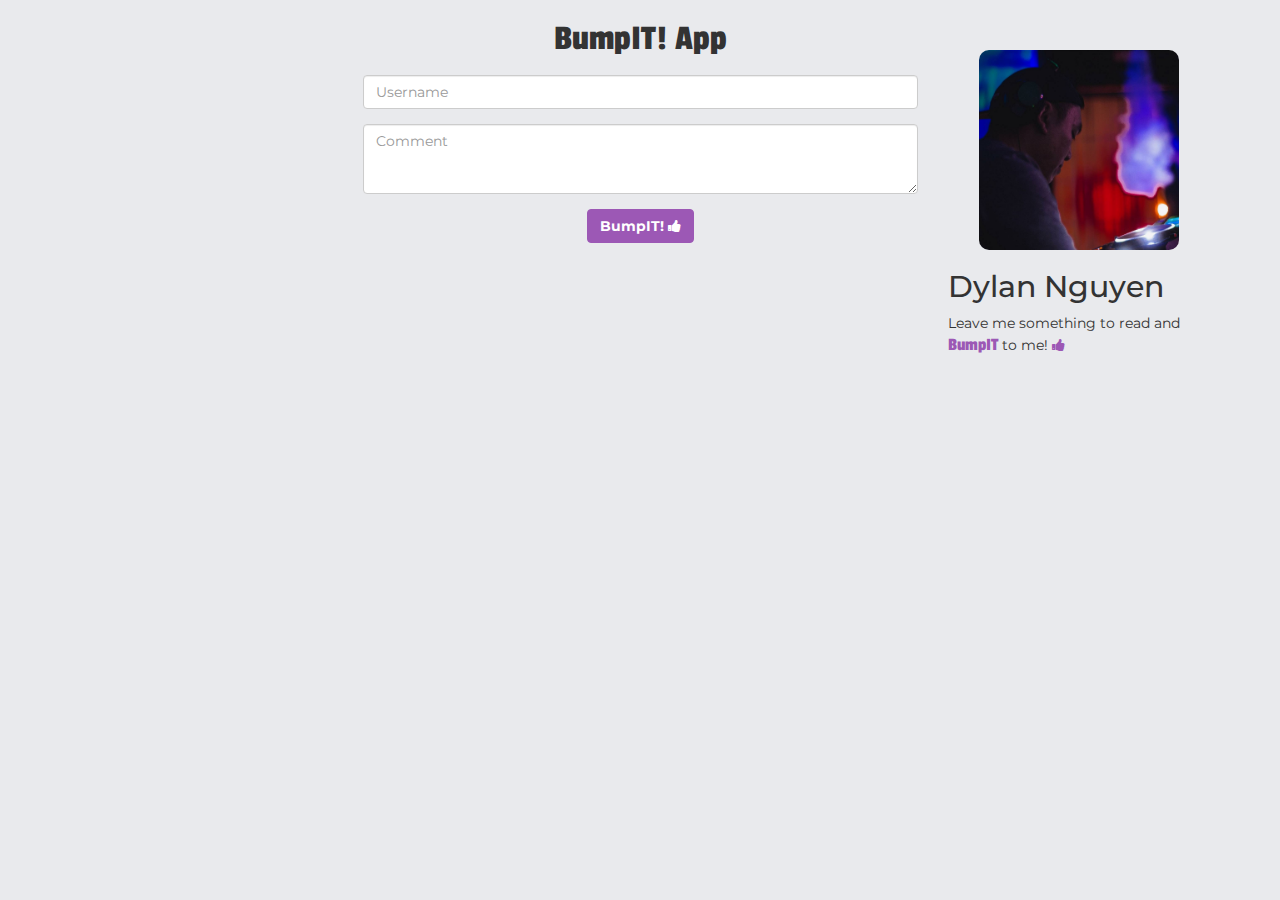
<file: commentapp/index.html>
<!DOCTYPE html>
<html>
<head>
	<title>Comment App</title>
	<link rel="icon" href="img/thumbsup.ico">
	<link href='https://fonts.googleapis.com/css?family=Montserrat' rel='stylesheet' type='text/css'>
	<link href='https://fonts.googleapis.com/css?family=Passion+One' rel='stylesheet' type='text/css'>
	<link rel="stylesheet" href="https://maxcdn.bootstrapcdn.com/font-awesome/4.6.1/css/font-awesome.min.css">
	<link rel="stylesheet" href="css/bootstrap.css">
	<link rel="stylesheet" href="css/main.css">
</head>
<body>

	<div class="container">
		<div class="row">
			<div class="col-md-6 col-md-offset-3">
				<form>
					<div class="form-group">
						<h1>BumpIT! App</h1>
					</div>
					<div class="form-group">
						<input id="username" class="form-control" placeholder="Username">
					</div>
					<div class="form-group">
						<textarea id="comment" class="form-control" placeholder="Comment"></textarea>
					</div>
					<div class="form-group">
						<button type="button" onclick="clickMe()" class="btn btn-primary btn-md" id="bump">BumpIT!  <i class="fa fa-thumbs-up"></i></button>
					</div>
				</form>

				<div>
					<ul id="list" class="list-group">
					</ul>
				</div>
			</div>
			<div class="col-md-3">
				<div class="box">
					<img src="img/profile.jpg" alt="profile" class="profile">
					<h2>Dylan Nguyen</h2>
						<p>Leave me something to read and <span>BumpIT</span> to me!  <i class="fa fa-thumbs-up"></i>

				</div>
			</div>

		</div>
	</div>

	<script src="https://code.jquery.com/jquery-1.12.0.min.js"></script>
	<script src="js/main.js"></script>
</body>
</html>
</file>
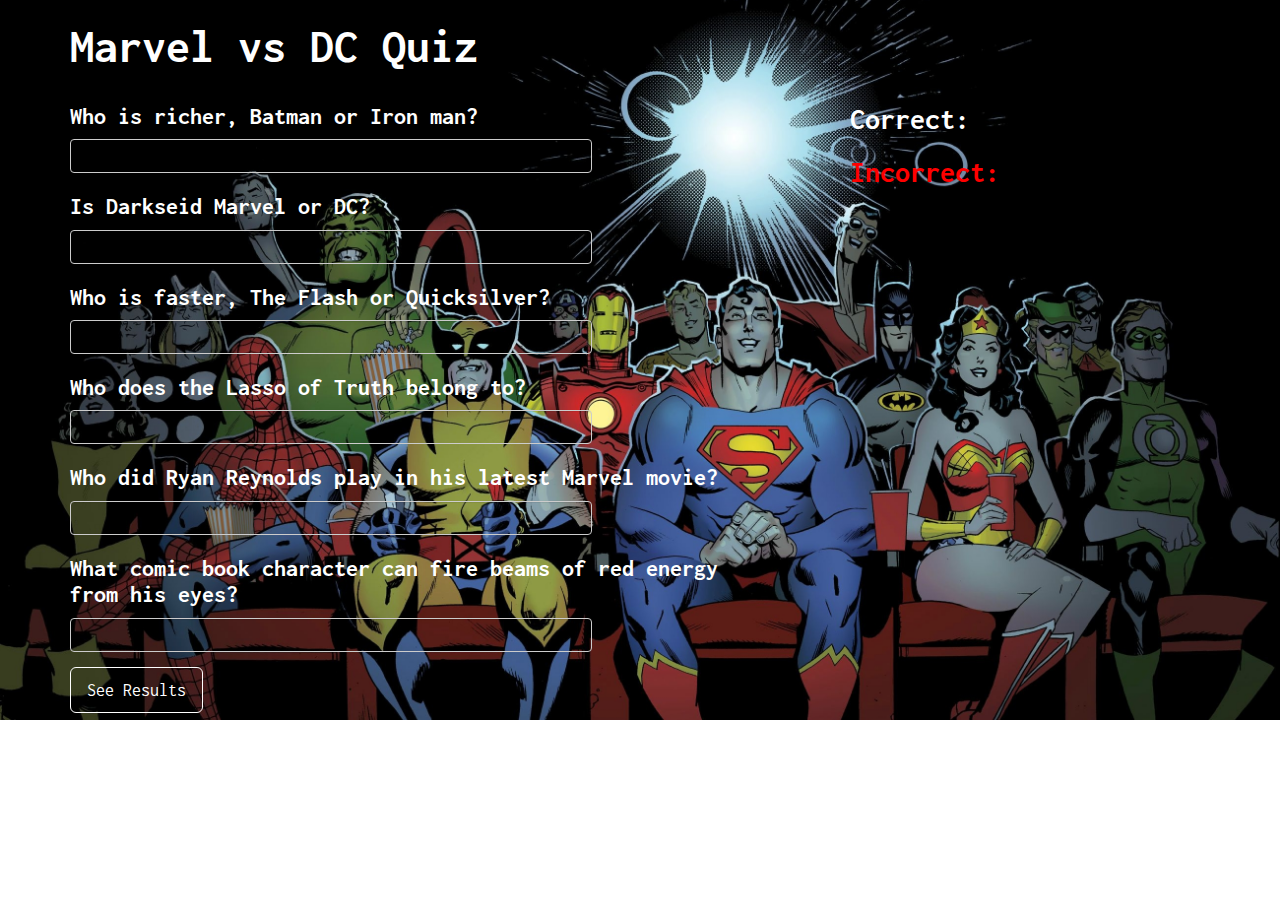
<file: heroQuiz/index.html>
<!DOCTYPE html>
<html>
<head>
	<title>Marvel vs DC Quiz</title>
	<link href='https://fonts.googleapis.com/css?family=Inconsolata:400,700' rel='stylesheet' type='text/css'>
	<link rel="icon" href="img/marveldc.jpg">
	<link rel="stylesheet" href="css/animate.css">
	<link rel="stylesheet" href="css/bootstrap.min.css">
	<link rel="stylesheet" href="css/main.css">
</head>
<body>
	<div class="container">
		<a href="index.html"><h1 id="header" class="animated pulse">Marvel vs DC Quiz</h1></a>
			<div class="row">
				<form class="col-md-7">
					<div class="form-group">
						<h3 id="question0"></h3>
							<input id="answer0" type="text" class="form-control">
					</div>

					<div class="form-group">
						<h3 id="question1"></h3>
							<input id="answer1" type="text" class="form-control">
					</div>

					<div class="form-group">
						<h3 id="question2"></h3>
							<input id="answer2" type="text" class="form-control">
					</div>

					<div class="form-group">
						<h3 id="question3"></h3>
							<input id="answer3" type="text" class="form-control">
					</div>

					<div class="form-group">
						<h3 id="question4"></h3>
							<input id="answer4" type="text" class="form-control">
					</div>

					<div class="form-group">
						<h3 id="question5"></h3>
							<input id="answer5" type="text" class="form-control">
					</div>		

					<button type="button" class="btn btn-primary btn-lg" onclick="quizResults()">See Results</button>
				</form>

				<div class="col-md-3 col-md-offset-1">
					<h2 class="correct">Correct: <span id="correct"></span></h2>
					<h2 class="incorrect">Incorrect: <span id="incorrect"></span></h2>
				</div>

				<div class="row">
					<img id="image" class="animated pulse">
				</div>

			</div>
	</div>

	<script src="js/main.js"></script>
</body>
</html>
</file>
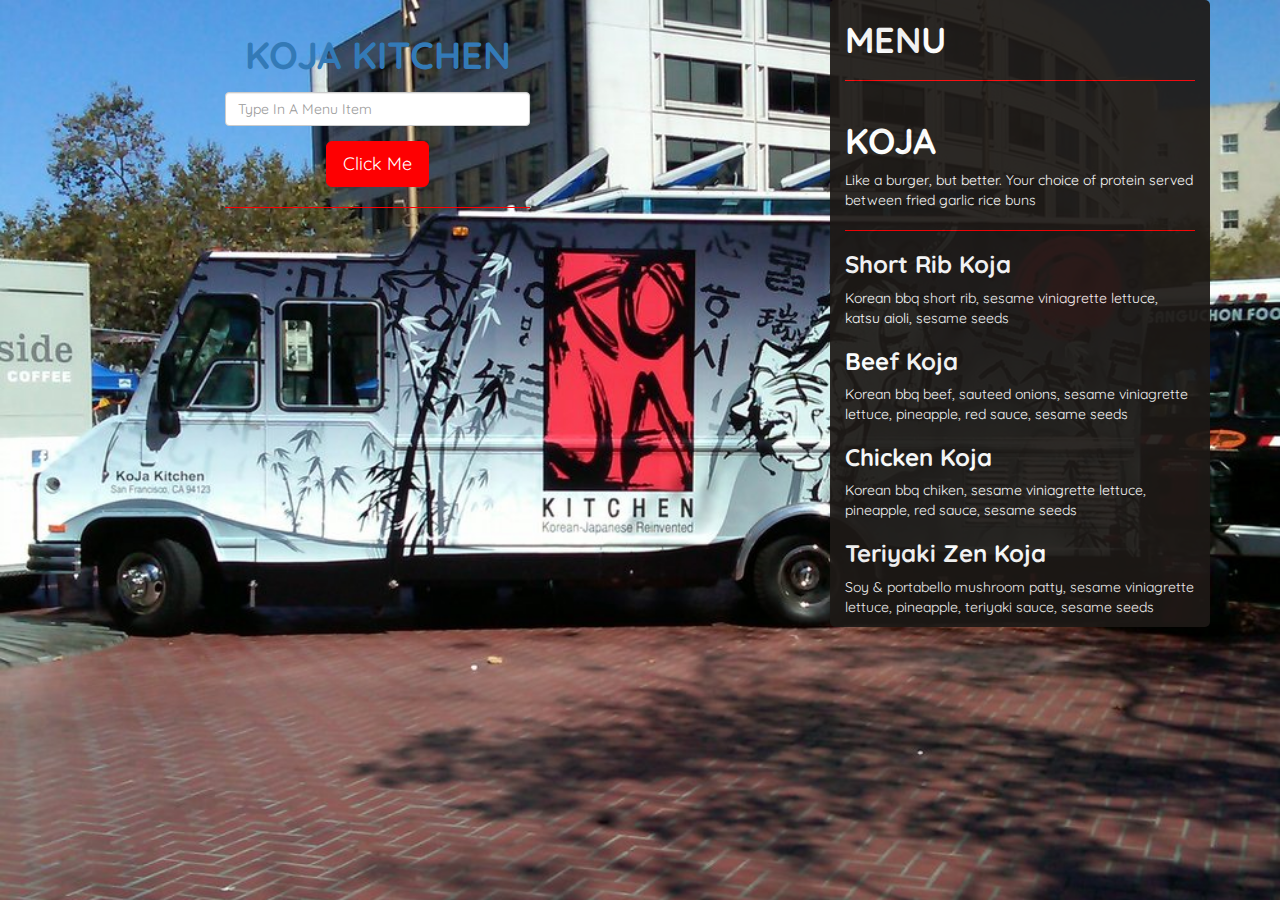
<file: menuapp/index.html>
<!DOCTYPE html>
<html>
<head>
	<title>Koja Kitchen Menu</title>
	<link href='https://fonts.googleapis.com/css?family=Quicksand' rel='stylesheet' type='text/css'>
	<link rel="icon" href="img/logoicon.ico">
	<link rel="stylesheet" href="css/bootstrap.css">
	<link rel="stylesheet" href="css/main.css">
</head>
<body>
	<div class="container">

		<div class="col-md-4 col-sm-offset-1" id="left">
			<form>
				<div clas="form-group">
					<h1 id="header">
					<a href="index.html">KOJA KITCHEN</a></h1>
				</div>
				<div class="form-group">
					<input id="foodName" class="form-control" placeholder="Type In A Menu Item">
				</div>
				<div class="form-group">
					<button type="button" onclick="menuApp()" class="btn btn-primary btn-lg">Click Me</button>
				</div>
				<hr>
			</form>

			<div id="popUp">
				<h3 id="name"></h3>
				<img id="picture">
				<p id="descript"></p>
			</div>
		</div>
	
<!-- 		<a href="#"><img src="img/logo2.jpg"></a> -->

		<div class="col-md-4 col-md-offset-3" id="right">
			<section class="right">

				<h1 id= "menuHeader">MENU</h1>
					<hr>
					<div id="menuItems">
							<h1>KOJA</h1>
							<p>Like a burger, but better. Your choice of protein served between fried garlic rice buns</p>
							<hr>

							<h3>Short Rib Koja</h3>
								<p>Korean bbq short rib, sesame viniagrette lettuce, katsu aioli, sesame seeds</p>
							<h3>Beef Koja</h3>
								<p>Korean bbq beef, sauteed onions, sesame viniagrette lettuce, pineapple, red sauce, sesame seeds</p>
							<h3>Chicken Koja</h3>
								<p>Korean bbq chiken, sesame viniagrette lettuce, pineapple, red sauce, sesame seeds</p>
							<h3>Teriyaki Zen Koja</h3>
								<p>Soy &amp; portabello mushroom patty, sesame viniagrette lettuce, pineapple, teriyaki sauce, sesame seeds</p>
					</div>
			</section>
		</div>
	</div>

	<script src="https://code.jquery.com/jquery-1.12.0.min.js"></script>
	<script src="js/main.js"></script>
</body>
</html>
</file>
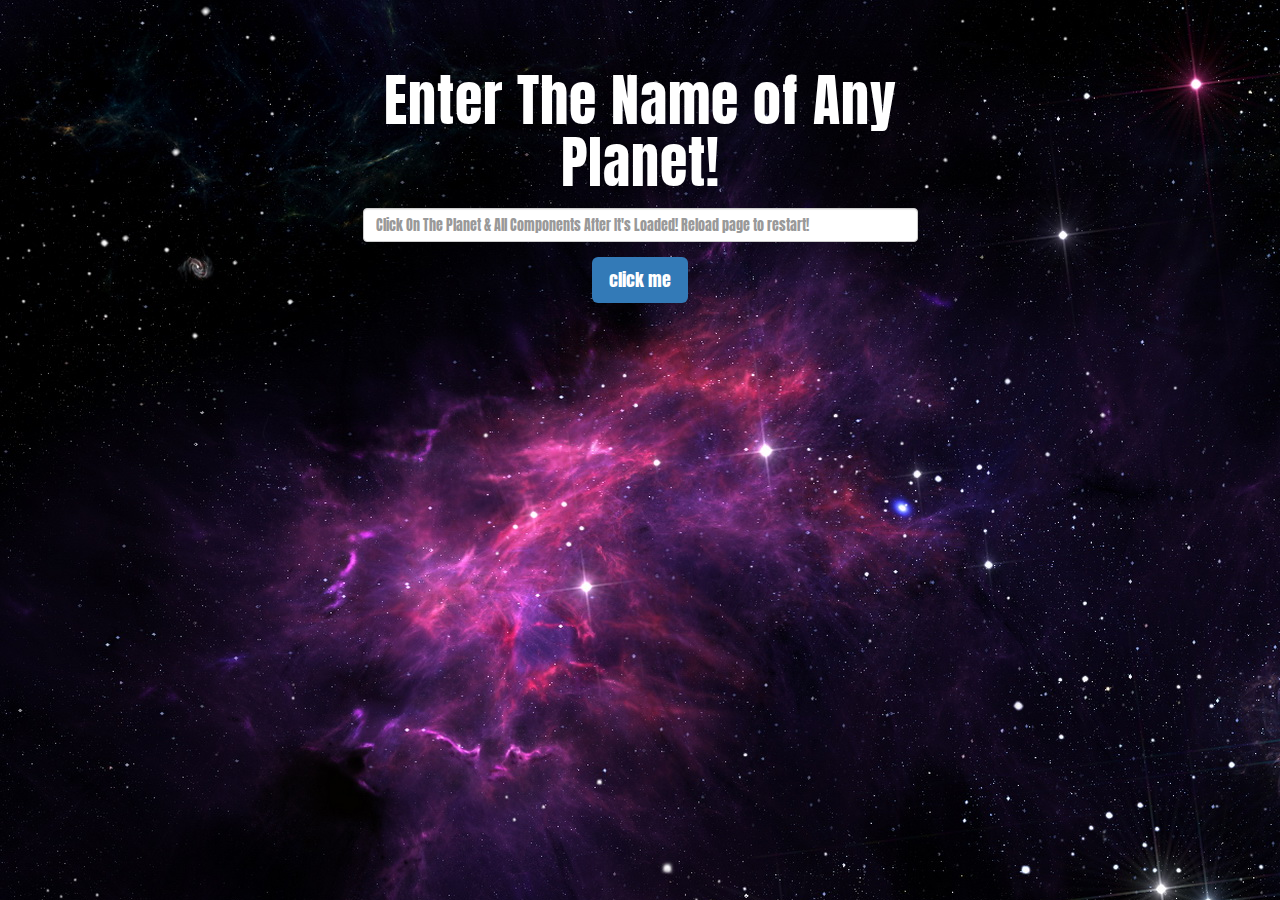
<file: planets/index.html>
<!DOCTYPE html>
<html>
<head>
	<title>Solar System</title>
	<link rel="icon" href="img/solar.ico">
	<link href='https://fonts.googleapis.com/css?family=Anton' rel='stylesheet' type='text/css'>
	<link rel="stylesheet" href="css/animate.css">
	<link rel="stylesheet" href="css/bootstrap.css">
	<link rel="stylesheet" href="css/main.css">
</head>
<body>

	<div class="container">
		<div class="row">
			<div class="col-xs-6 col-xs-offset-3">
				<form>
					<div class="form-group">
						<h1 class="animated zoomIn" id="header">Enter The Name of Any Planet!</h1>
					</div>
					<div class="form-group">
						<input id="planet" class="form-control" placeholder="Click On The Planet &amp; All Components After It's Loaded! Reload page to restart!">
					</div>
					<div class="form-group">
						<button type="button" onclick="clickMe()" class="btn btn-primary btn-lg">click me</button>
					</div>
				</form>

				<div>
					<img id="picture">
					<h1 id="name"></h1>
				</div>
				<div>
					<h2 id="size"></h2>
					<h3 id="length"></h3>
				</div>
			</div>
		</div>
	</div>

	<script src="https://code.jquery.com/jquery-1.12.0.min.js"></script>
	<script src="js/jquery-ui.js"></script>
	<script src="js/main.js"></script>
</body>
</html>
</file>
<file: commentapp/css/main.css>
body{
	text-align: center;
	font-family: 'Montserrat', sans-serif;
	background-color: #E9EAED;
}

.container h1{
	font-family: 'Passion One', cursive;
}

.container p, h2{
	text-align: left;
}

.container span{
	font-family: 'Passion One', cursive;
	font-size: 18px;
	color: #9C58B5;
}

.box .fa-thumbs-up{
	color: #9C58B5;
}

#comment{
	height: 70px;
	position: relative;
}

#list{
	text-align: left;
}

.profile{
	height: 200px;
	width: 200px;
	border-radius: 10px;
	margin-top: 50px;
}

#toggleButton{
	margin-bottom: 30px;
	background-color: #9C58B5;
	border-color: #9C58B5;
}

.btn-primary{
	background-color: #9C58B5;
	border-color: #9C58B5;
	font-weight: bold;
}
</file>
<file: heroQuiz/css/main.css>
body{
	background-image: url(../img/movieHeroes.jpg);
	background-size: 100%;
	background-repeat: no-repeat;
	font-family: 'Inconsolata', serif;
	color: #fff;
}

a:hover, a:active, a:visited, a:focus, a{
	text-decoration: none;
	color: #fff;
}

h3, h2{
	font-weight: bold;
}

#image{
	padding-top: 5%;
	opacity: 0.91;
}

.form-control{
	width: 80%;
	background-color: transparent;
	color: #fff;
}

#header{
	font-weight: bold;
	font-size: 48px;
}
.btn-primary, .btn-primary:hover, .btn-primary:focus, 
.btn-primary:active, .btn-primary:visited {
	background-color: transparent;
	border-color: #fff;
}

.incorrect{
	color: red;
}
</file>
<file: menuapp/css/main.css>
body{
	font-family: 'Quicksand', sans-serif;
	background-image: url("../img/background.jpg");
	background-repeat: no-repeat;
	background-size: 100%;
	color: #fff;
}

a:visited{
	text-decoration: none;
	color: #fff;
}

a:hover{
	color: #FE0002;
	text-decoration: none;
}

#left {
	text-align: center;
	padding-top: 15px;
	padding-left: 60px;
}

#header{
	padding-bottom: 5px;
	font-weight: 900;
	font-size: 38px;
}

#menuHeader{
	font-weight: bold;
}

#food-name{
	margin-bottom: 30px;
}

#logo{
	padding-top: 40px;
	padding-left: 60px;
}

#right{
	border-radius: 5px;
	opacity: 0.93;
	background-color: #1D1916;
}

.right h1{
	
	font-weight: bold;
}

.right h3{
	font-weight: bold;
}

#left #name{
	font-weight: bold;
	float: left;
}

#popUp{
	float: left;
}

#descript{
	font-weight: bold;
	font-size: 16px;
	padding-top: 20px;
}

#menuItems{
	float: left;
}

#picture{
	border-radius: 8px;
	margin-top: 20px;
}

.btn-primary,
.btn-primary:hover,
.btn-primary:focus,
.btn-primary:active,
.btn-primary:visited{
	background-color: #FE0002;
	border-color: #FE0002;
}

hr{
	border-color: #FE0002;
}
</file>
<file: planets/css/main.css>
body{
	text-align: center;
	background: url("../img/background.jpg");
	color: #fff;
	font-family: 'Anton', sans-serif;
	letter-spacing: 1px;
}

.container{
	margin-top: 50px;
}

#picture{
}

#header{
	font-size: 56px;
	-webkit-animation-name: header;
	animation-name: header;
	animation-duration: 5s;
	animation-iteration-count: infinite;
}

@-webkit-keyframes header{
	0% {color: #660F57;}
	16% {color: #663366;}
	32% {color: #003366;}
	48% {color: #E7EBF0;}
	64% {color: #B1BDCD;}
	80% {color: #5B7290;}
	100% {color: white;}
}

.btn-primary{
	-webkit-animation-name: click;
	animation-name: click;
	animation-duration: 5s;
	animation-iteration-count: infinite;
	border-color: transparent;
}

.btn-primary:hover{
	border-color: transparent;
}

@-webkit-keyframes click{
	0% {background-color: black;}
	25% {background-color: #2F1844;}
	50% {background-color: #712553;}
	75% {background-color: #B22C61;}
	100% {background-color: #D34A98;}
}
</file>
